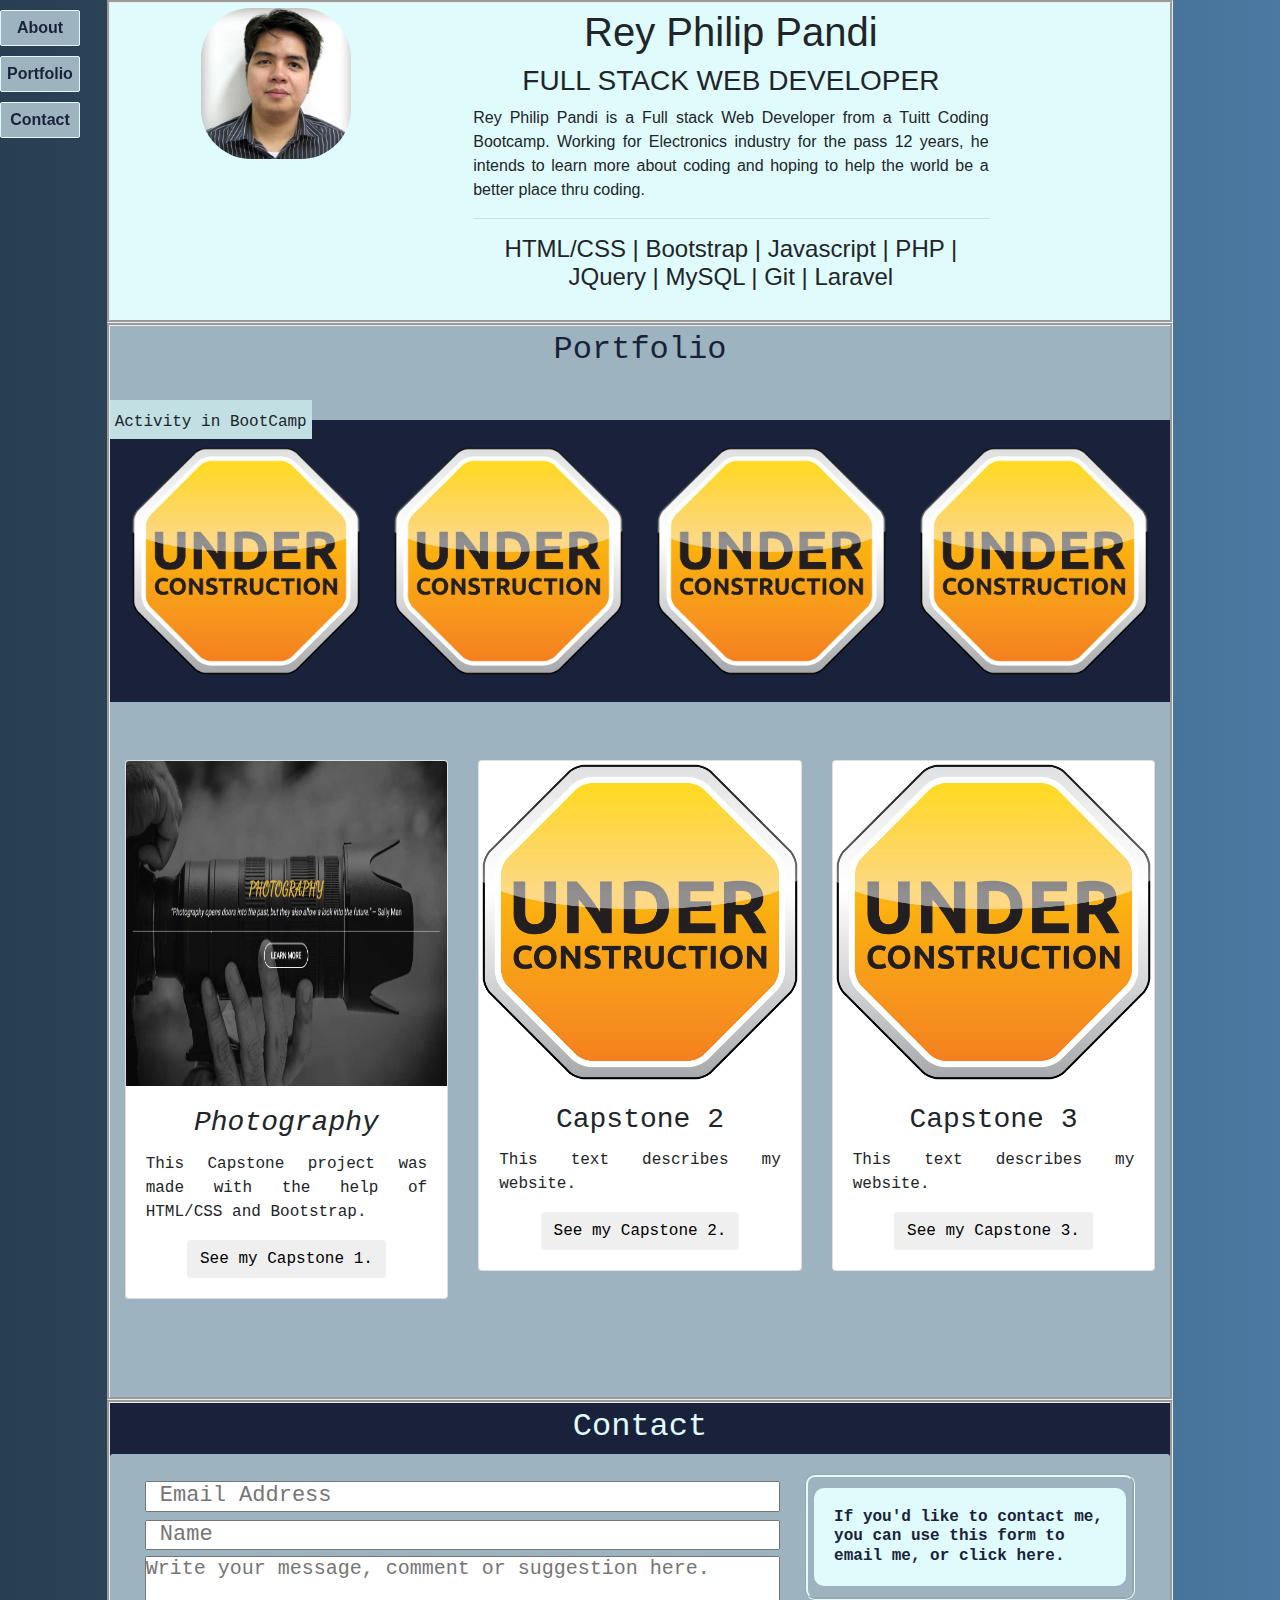
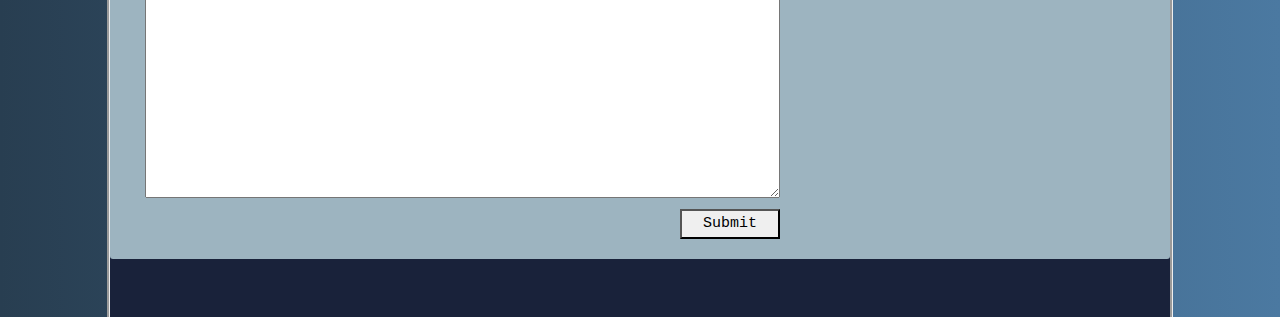
<file: index.html>
<!DOCTYPE html>
<html lang="en">
<head>
	<meta charset="utf-8">
	<meta name="viewport" content="width=device-width, initial-scale=1.0, maximum-scale=1.0">
  	<meta http-equiv="X-UA-Compatible" content="IE=Edge">

	<title>Pandi's Web Page</title>

	<!-- font awesome icons -->
	<link rel="stylesheet" href="https://use.fontawesome.com/releases/v5.5.0/css/all.css" integrity="sha384-B4dIYHKNBt8Bc12p+WXckhzcICo0wtJAoU8YZTY5qE0Id1GSseTk6S+L3BlXeVIU" crossorigin="anonymous">

	<!-- animate css -->
	<link rel="stylesheet" type="text/css" href="assets/css/animate.css">

	<!-- bootstrap css -->
	<link rel="stylesheet" type="text/css" href="assets/css/bootstrap.min.css">

	<!-- external css -->
	<link rel="stylesheet" type="text/css" href="assets/css/style.css">

	<!-- google fonts -->
	<link href="https://fonts.googleapis.com/css?family=Open+Sans" rel="stylesheet">

	<!-- fav icon -->
	<link rel="icon" type="image/gif/png" href="assets/images/Icon_white_512.png">

</head>
<body>

<div class= "container-fluid">
	<!-- Navigation Panel -->
	
		<div class="row">
		<ul class="panelid">
			<li><a href="#aboutpage">About</a></il>
			<li><a href="#portfoliopage">Portfolio</a></li>
			<li><a href="#contactpage">Contact</a> </li>
		</ul>
		</div>

<!--Page structure-->

<div class="row" id="frontpage">
	<div class="col-md-1 col-1"></div>
    <div class="col-md-10 col-10" id="mainpage"> 
    
    <!--about-->
	<section id="aboutpage" >
	    <div class="row">
	    	<div class="col-md-4 col-6">
	    		<img class="profileimage img-responsive img-fluid" src="assets/images/me.jpg">
	    	</div>
		    <div class="col-md-6 col-12">
		    	<h1>Rey Philip Pandi</h1>
		    	<h3>FULL STACK WEB DEVELOPER </h3>
		    	<p>Rey Philip Pandi is a Full stack Web Developer from a Tuitt Coding Bootcamp. Working for Electronics industry for the pass 12 years, he intends to learn more about coding and hoping to help the world be a better place thru coding.</p>
			    <hr>
			    <h4>HTML/CSS | Bootstrap | Javascript | PHP | JQuery | MySQL | Git | Laravel</h4>
		    </div>
		</div>
    </section>

    <!--Portfolio-->
    <section id="portfoliopage">
        <h2 style="color:#19223A">Portfolio</h2>

        <!-- activity portfolio-->
        <div class="portinfo"> Activity in BootCamp </div>
        <div id="activityportfolio"  >
	        <div class="row portfoliobox"> 
	        	<div class="col-md-3 col-3">
	        		<a href="#"> 
	        		<img class="img-responsive img-fluid"  src="assets/images/Under_Construction_Sign.png"></a>
	        	</div>
	        	<div  class="col-md-3 col-3">
	        		<a href="#">
	        		<img class="img-responsive img-fluid"  src="assets/images/Under_Construction_Sign.png"></a>
	        	</div>
	        	<div  class="col-md-3 col-3">
	        		<a href="#">
	        		<img class="img-responsive img-fluid"  src="assets/images/Under_Construction_Sign.png"></a>
	        	</div>
	        	<div  class="col-md-3 col-3">
	        		<a href="#">
	        		<img class="img-responsive img-fluid"  src="assets/images/Under_Construction_Sign.png"></a>
	        	</div>
	        </div>
        </div>
        
        <!--capstone portfolio-->
        <section id="portfolio" class="container py-5">
        	<div class="row">

        		<div class="col-12 col-md-4 col-lg-4">
        			<div id="capstone-card" class="card">
        				<img id="img-caps1" class="img-fluid card-img-top" src="assets/images/capstone1.jpg" alt="under_construction">

        				<div class="card-body">
        					<h3 class="card-title text-center"><em>Photography</em></h3>
        					<p>This Capstone project was made with the help of HTML/CSS and Bootstrap.</p>
        					<a href="https://pandirey.github.io/photography/" target="_blank">
        						<button class="btn btn-outline primary">See my Capstone 1.</button>
        					</a>
        				</div>
        			</div> <!-- end of card -->
        		</div> <!-- end of col -->

        		<div class="col-12 col-md-4 col-lg-4">
        			<div id="capstone-card" class="card">
        				<img class="img-fluid card-img-top" src="assets/images/Under_Construction_Sign.png">
        				<div class="card-body">
        					<h3 class="card-title">Capstone 2</h3>
        					<p>This text describes my website.</p>
        					<button class="btn btn-outline primary">See my Capstone 2.</button>
        				</div>
        			</div> <!-- end of card -->
        		</div> <!-- end of col -->

        		<div class="col-12 col-md-4 col-lg-4">
        			<div id="capstone-card" class="card">
        				<img class="img-fluid card-img-top" src="assets/images/Under_Construction_Sign.png">
        				<div class="card-body">
        					<h3 class="card-title">Capstone 3</h3>
        					<p>This text describes my website.</p>
        					<button class="btn btn-outline primary">See my Capstone 3.</button>
        				</div>
        			</div> <!-- end of card -->
        		</div> <!-- end of col -->

        	</div> <!-- end of row -->
        </section>
    </section>



    <!--Contact-->
    <section  id="contactpage"> <h2 style="color: #E0FBFC"> Contact <h2> 
        <div  id="contactscreen">
	        <div class="container-fluid row">
	            <div class="col emailme">
	                <form><input type="text" placeholder=" Email Address"></form>
		            <form><input type="text" placeholder=" Name"></form>
		            <textarea rows="10" placeholder="Write your message, comment or suggestion here."></textarea> 
		            <button type="submit" class="submitemail">Submit</button>
	            </div>

	            <div id="emailinfo" class="col-md-4 col-10">
	                <a href="#" class="coloredinfotext ">
	                <b>If you'd like to contact me, you can use this form to email me, or click here.</b></a>
	            </div>
	        </div>
        </div> <!-- end of contactscreen -->
    </section> <!-- end of contactpage -->

   


    </div>

	
	



</div>
</div>




























	<!-- Optional JavaScript -->
    <!-- jQuery first, then Popper.js, then Bootstrap JS -->
    <script src="assets/js/jquery-3.3.1.min.js"></script>

	<script src="https://cdnjs.cloudflare.com/ajax/libs/popper.js/1.14.3/umd/popper.min.js" integrity="sha384-ZMP7rVo3mIykV+2+9J3UJ46jBk0WLaUAdn689aCwoqbBJiSnjAK/l8WvCWPIPm49" crossorigin="anonymous"></script>
	
	<script src="assets/js/bootstrap.min.js"></script>




</body>
</html>
</file>
<file: assets/css/style.css>
* {
	/*reset*/
	margin: 0;
	padding: 0;
	box-sizing: border-box;
}



/*Start of CSS*/

body {
  background: #4B79A1;  /* fallback for old browsers */
  background: -webkit-linear-gradient(to right, #283E51, #4B79A1);  /* Chrome 10-25, Safari 5.1-6 */
  background: linear-gradient(to right, #283E51, #4B79A1); /* W3C, IE 10+/ Edge, Firefox 16+, Chrome 26+, Opera 12+, Safari 7+ */

}

html {
  scroll-behavior: smooth;
}

a:link {
  color: #19223A;
}

a:hover {
  color: #9DB4C0;
  
}

a:visited {
  color: #19223A;
}

ul {
    list-style-type: none;
    padding:0;
    position:fixed;
    z-index:1;
  
}

li a{
	display:block;
	width: 80px;
	padding: 5px;
  font-weight: bold;
	border: 1px solid	#E0FBFC;
	background-color: #9DB4C0;
	text-decoration: none !important;
	border-radius: 2px;
	margin-top: 10px;
  text-align: center;
 
}


li a:hover{
  background-color: #E0FBFC;
}
 

#mainpage{
   background-color: black	;
  padding: 0;
  
}
  
.nav{
  font-size: 20px;
}

#panelid{
  margin: 5px;
}

/*#about, #portfolio, #contact{
  margin: 5px 10px 5px 5px;
}*/

#mainpage{
  text-align: center;
  /*border: 10px solid violet;*/
}

p {
  text-align: justify;
}

#aboutpage{
  background-color: #E0FBFC;
  padding: 5px 0 20px 0;
  border-style:groove;
  /*border: 5px solid yellow;*/
  /*border-width: 1px;*/
}

#portfoliopage{
  background-color: #9DB4C0;
  padding: 5px 0 40px 0;
  border-style:groove;
  /*border: 5px solid green;*/
  /*border-width: 1px;*/
  font-family: monospace;
}

#contactpage{
  background-color:	#19223A;
  padding: 5px 0 50px 0;
  border-style:groove;
  /*border: 5px solid red;*/
  /*border-width: 1px;*/
  font-family: monospace;
}

.profileimage{
  border-radius: 50px;
  width: 150px;
}

.portfoliobox{
  margin:15px 5px 15px 5px;
}

#activityportfolio{
  background-color: #19223A;
  padding: 10px 0 10px 0;
  margin: 50px 0px 0px 0px;
}

#capstoneportfolio{
  background-color: #19223A;
  padding: 10px 0 10px 0;
  margin: 40px 0px 0 0px;
}

.portinfo{
  background-color: #C2DFE3;
  padding: 10px 5px 5px 5px;
  margin: 22px 0px 0px 0px;
  float:left;
}
  
#contactscreen {
  background-color:#9DB4C0;
  padding: 20px;
  margin: 0;
  border-radius: 3px;
}

#emailinfo {
  display:block;
  background-color: #;
  padding: 6px;
 
  border-radius: 10px;
  border-style:groove;
  border-color: 	#E0FBFC;
  margin-right: -15px;
  margin-left: 10px;
  margin-bottom:auto;
  
}

textarea { 
  height: auto; 
  font-size: 20px;
    -webkit-box-sizing: border-box;
    -moz-box-sizing: border-box;
    box-sizing: border-box;
    width: 100%;
  margin-top: 5px;
}

input {
  font-size: 22px;
  width: 100%;
  
}

.coloredinfotext {
  display:block;
  font-size: 16px;
  color: 	#E0FBFC;
 margin:0px;
  padding: 20px;
  
  text-decoration: none !important;
  text-align: left;
 background-color: #E0FBFC;
  border-radius: 10px;
  margin: 5px 0 5px 0;
}
#emailinfo a:visited {
  color: #9DB4C0;
}

button:hover{
  background-color: #19223A;
  color:  #E0FBFC;
}

.submitemail {
  width: 100px;
    height:30px;
  font-size: 15px;
  float:right;
  
}

.coloredinfotext:hover {
  background-color:#19223A;
}

#img-caps1 {
  width: 100%;
  height: 325px;
}

#capstone-card {
  /*background-color: red;*/
  margin-top: 10px; 
  margin-bottom: 10px; 
}

































/*end of css decalarations*/


/* custom media queries */

/*Mobile Styles*/
@media only screen and (max-width: 400px) {
  ul {
    visibility: hidden;
  }
}

/*Tablet Styles*/

@media only screen and (min-width: 401px) and (max-width: 960px) {

}

/*Desktop Styles*/

@media only screen and (min-width: 961px) {

}








/*grid system*/

/*large screen grid*/
.col-lg-1 {
  width: 8.33%; /* 100% / 12 */
}

.col-lg-2 {
  width: 16.66%; /* 100% / 12 times 2 columns */
}

.col-lg-3 {
  width: 25%; /* 100% / 12 times 3 */
}

.col-lg-4 {
  width: 33.33%; /* 100% / 12 times 4 */
}

.col-lg-5 {
  width: 41.66%; /*100% / 12 times 5*/
}

.col-lg-6 {
  width: 50%; /*100% / 12 times 6*/
}

.col-lg-7 {
  width: 58.33%; /*100% / 12 times 7*/
}

.col-lg-8 {
  width: 66.66%; /*100% / 12 times 8*/
}

.col-lg-9 {
  width: 75%; /*100% / 12 times 9*/
}

.col-lg-10 {
  width: 83.33%; /*100% / 12 times 10*/
}

.col-lg-11 {
  width: 91.66%; /*100% / 12 times 11*/
}

.col-lg-12 {
  width: 100%; /*100% / 12 times 12*/
}


/* tablet view */
@media only screen and (max-width: 768px) {
  .col-md-1 {
    width: 8.33%; 
  }

  .col-md-2 {
    width: 16.66%;
  }

  .col-md-3 {
  width: 25%; /* 100% / 12 times 3 */
  }

  .col-md-4 {
    width: 33.33%; /* 100% / 12 times 4 */
  }

  .col-md-5 {
    width: 41.66%; /*100% / 12 times 5*/
  }

  .col-md-6 {
    width: 50%; /*100% / 12 times 6*/
  }

  .col-md-7 {
    width: 58.33%; /*100% / 12 times 7*/
  }

  .col-md-8 {
    width: 66.66%; /*100% / 12 times 8*/
  }

  .col-md-9 {
    width: 75%; /*100% / 12 times 9*/
  }

  .col-md-10 {
    width: 83.33%; /*100% / 12 times 10*/
  }

  .col-md-11 {
    width: 91.66%; /*100% / 12 times 11*/
  }

  .col-md-12 {
    width: 100%; /*100% / 12 times 12*/
  }

}


/*mobile*/
@media only screen and (max-width: 450px) {
  .col-1 {
    width: 8.33%;
  }
  .col-2 {
    width: 16.66%;
  }

  .col-3 {
  width: 25%; /* 100% / 12 times 3 */
  }

  .col-4 {
    width: 33.33%; /* 100% / 12 times 4 */
  }

  .col-5 {
    width: 41.66%; /*100% / 12 times 5*/
  }

  .col-6 {
    width: 50%; /*100% / 12 times 6*/
  }

  .col-7 {
    width: 58.33%; /*100% / 12 times 7*/
  }

  .col-8 {
    width: 66.66%; /*100% / 12 times 8*/
  }

  .col-9 {
    width: 75%; /*100% / 12 times 9*/
  }

  .col-10 {
    width: 83.33%; /*100% / 12 times 10*/
  }

  .col-11 {
    width: 91.66%; /*100% / 12 times 11*/
  }

  .col-12 {
    width: 100%; /*100% / 12 times 12*/
  }

}
</file>
